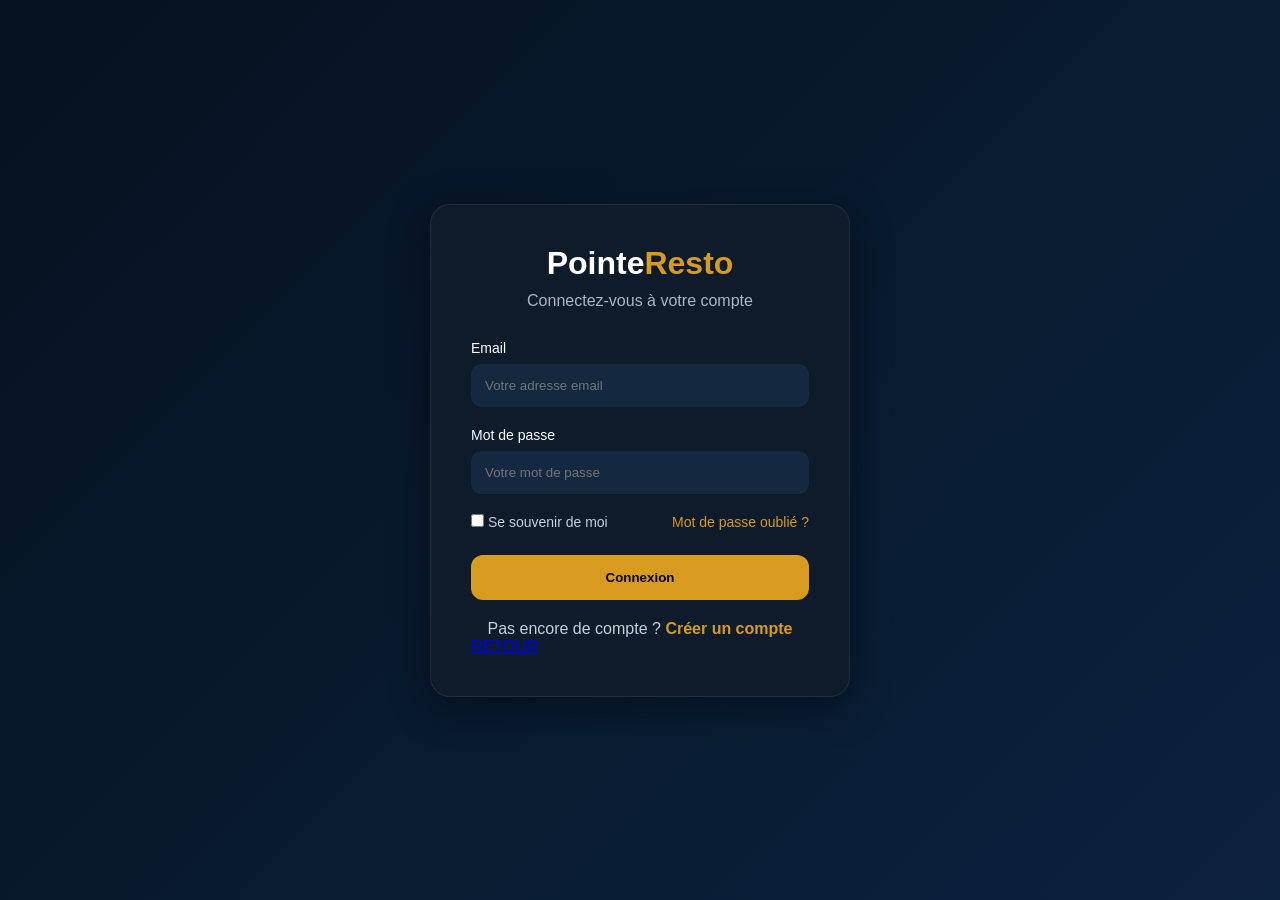
<file: Connexion.html>
<!DOCTYPE html>
<html lang="fr">
<head>
    <meta charset="UTF-8">
    <meta name="viewport" content="width=device-width, initial-scale=1.0">
    <title>Connexion - PointeResto</title>
    <link rel="stylesheet" href="connexion.css">
</head>
<body>

    <div class="login-container">

        <div class="logo">
            <h1>Pointe<span>Resto</span></h1>
            <p>Connectez-vous à votre compte</p>
        </div>

        <form class="login-form">

            <div class="input-group">
                <label>Email</label>
                <input type="email" placeholder="Votre adresse email" required>
            </div>

            <div class="input-group">
                <label>Mot de passe</label>
                <input type="password" placeholder="Votre mot de passe" required>
            </div>

            <div class="options">
                <label>
                    <input type="checkbox">
                    Se souvenir de moi
                </label>

                <a href="#">Mot de passe oublié ?</a>
            </div>

            <button type="submit">Connexion</button>

            <p class="register">
                Pas encore de compte ?
                <a href="#">Créer un compte</a>
            </p>
           <a href="PointeResto.html">RETOUR</a>
        </form>

    </div>
</body>
</html>
</file>
<file: connexion.css>
*{
    margin:0;
    padding:0;
    box-sizing:border-box;
    font-family:Arial, Helvetica, sans-serif;
}

body{
    min-height:100vh;
    display:flex;
    justify-content:center;
    align-items:center;
    background:linear-gradient(
        135deg,
        #06111f,
        #081a2f,
        #0b223d
    );
}

.login-container{
    width:420px;
    background:#0d1b2a;
    padding:40px;
    border-radius:20px;
    box-shadow:0 10px 40px rgba(0,0,0,.4);
    border:1px solid rgba(255,255,255,.08);
}

.logo{
    text-align:center;
    margin-bottom:30px;
}

.logo h1{
    color:#fff;
    font-size:32px;
}

.logo span{
    color:#d89b1d;
}

.logo p{
    color:#aab7c4;
    margin-top:10px;
}

.input-group{
    margin-bottom:20px;
}

.input-group label{
    display:block;
    margin-bottom:8px;
    color:#fff;
    font-size:14px;
}

.input-group input{
    width:100%;
    padding:14px;
    border:none;
    outline:none;
    border-radius:10px;
    background:#14283f;
    color:white;
}

.input-group input:focus{
    border:1px solid #d89b1d;
}

.options{
    display:flex;
    justify-content:space-between;
    align-items:center;
    margin-bottom:25px;
    color:#c8d0d9;
    font-size:14px;
}

.options a{
    color:#d89b1d;
    text-decoration:none;
}

button{
    width:100%;
    padding:15px;
    border:none;
    border-radius:12px;
    background:#d89b1d;
    color:#000;
    font-weight:bold;
    cursor:pointer;
    transition:.3s;
}

button:hover{
    transform:translateY(-2px);
}

.register{
    text-align:center;
    margin-top:20px;
    color:#c8d0d9;
}

.register a{
    color:#d89b1d;
    text-decoration:none;
    font-weight:bold;
}
</file>
